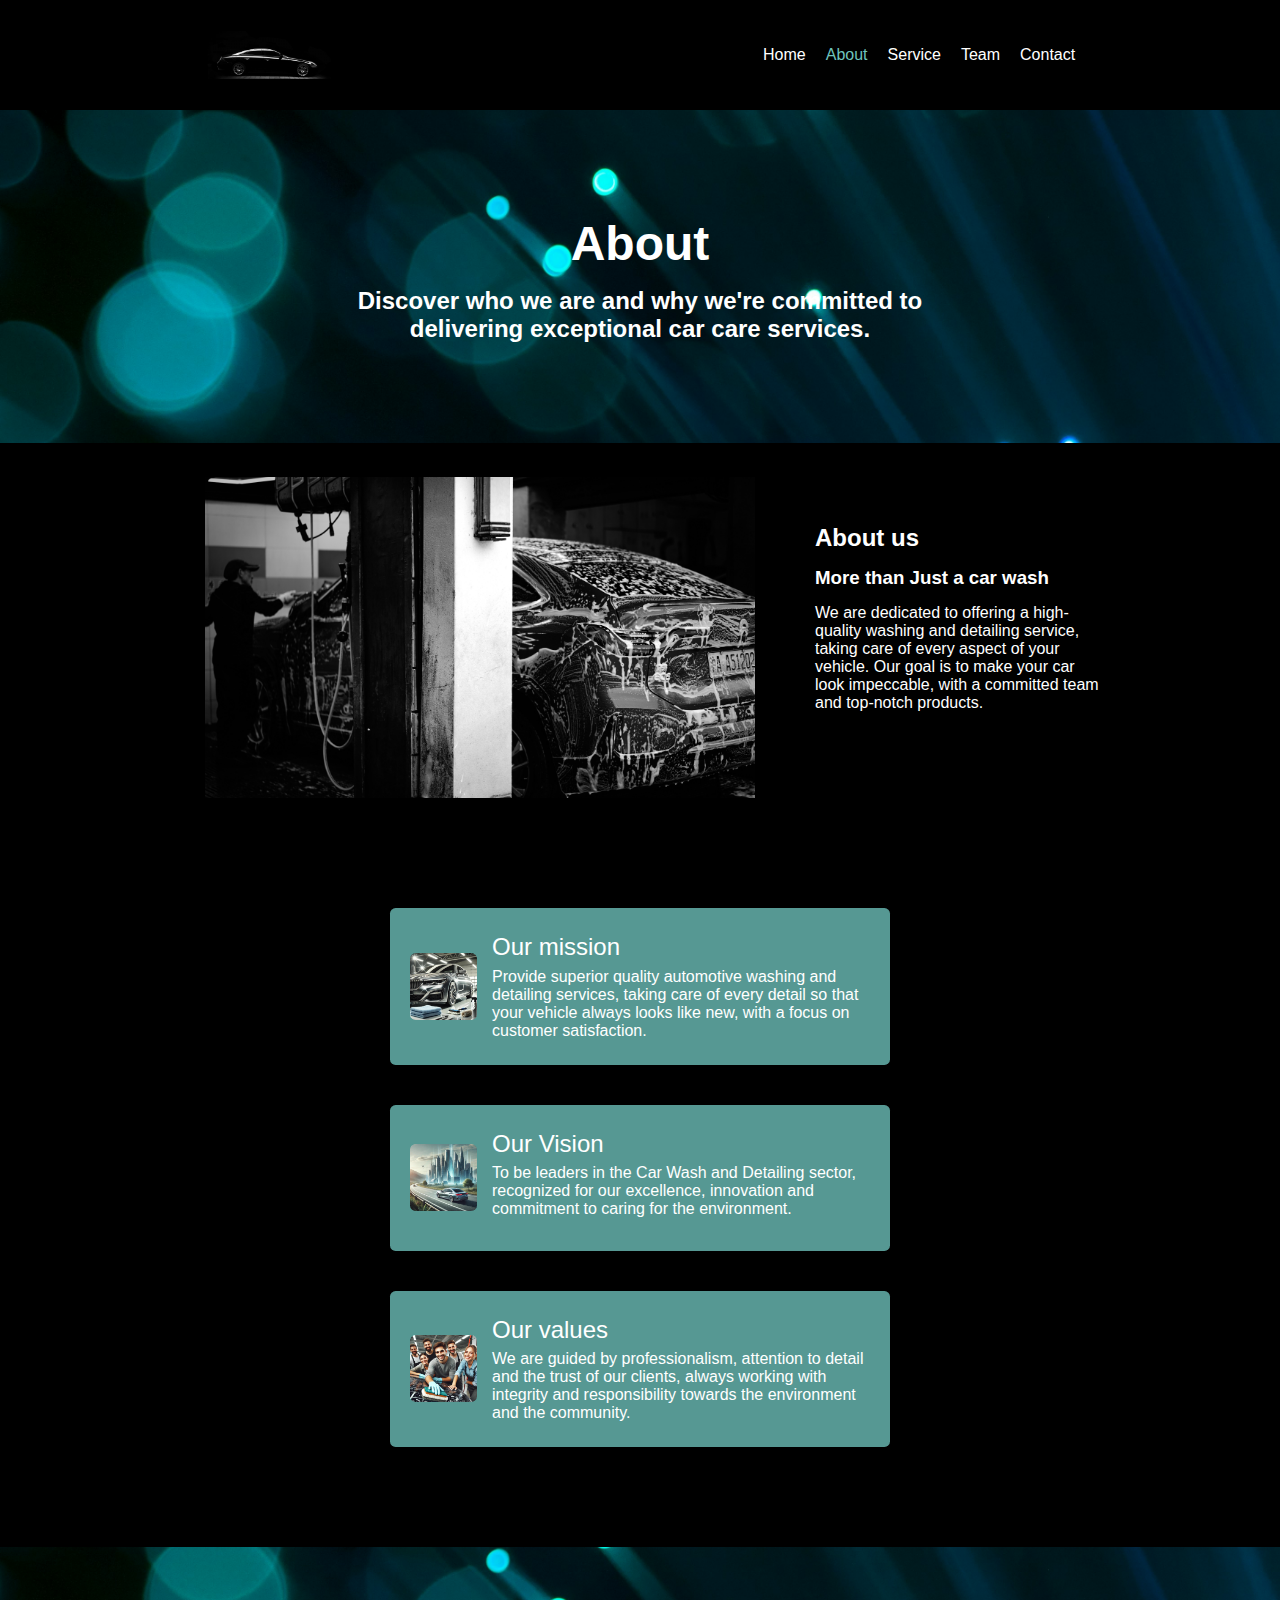
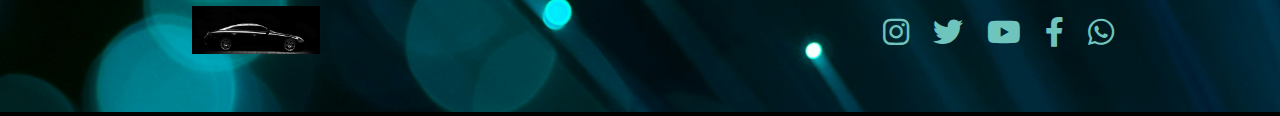
<file: pages/about.html>
<!DOCTYPE html>
<html lang="en">
<head>
    <meta charset="UTF-8">
    <meta name="viewport" content="width=device-width, initial-scale=1.0">
    <title>Premium Car Wash</title>
    <link rel="stylesheet" href="../css/styles.css">
    <link rel="stylesheet" href="https://cdnjs.cloudflare.com/ajax/libs/font-awesome/6.0.0-beta3/css/all.min.css">
</head>
<body>
    <header>
    <div class="container-nav">  
        <img src="../assets/images/auto-logo.jpg" alt="logo-header">
        <nav class="nav-bar">
            <button id="menu-toggle" class="menu-toggle" aria-label="Toggle menu">
                <i class="fa-solid fa-bars"></i>
            </button>
            <ul id="menu-items">
                <li><a href="../index.html">Home</a></li>
                <li><a href="#"  class="activeabout">About</a></li>
                <li><a href="../pages/service.html">Service</a></li>
                <li><a href="../pages/team.html">Team</a></li>
                <li><a href="../pages/contacto.html">Contact</a></li>
            </ul>
        </nav>
    </div>   
    </header>
    <main>
        <div class="home-container">
            <img src="../assets/images/blue-light.jpg" alt="fondo-main">
            <div class="text-container">
                <h1>About</h1>
                <h3>Discover who we are and why we're committed to delivering exceptional car care services.</h3>
            </div>
        </div>

        <!-- CONTENIDO -->
        <div class="section1">
            <img src="../assets/images/place-about.jpg" alt="lavado-rapido">
            <div class="col2">
                <h2>About us</h2>
                <h3>More than Just a car wash</h3>
                <p>We are dedicated to offering a high-quality washing and detailing service, taking care of every aspect of your vehicle. Our goal is to make your car look impeccable, with a committed team and top-notch products.</p>
            </div>
        </div>
        <div class="section2-about">
            <div class="cols">
                <img src="../assets/images/mision.jpg" alt="mision">
                <div class="col-content">
                    <h4>Our mission</h4>
                    <p>Provide superior quality automotive washing and detailing services, taking care of every detail so that your vehicle always looks like new, with a focus on customer satisfaction.</p>
                </div>
            </div>
            <div class="cols">
                <img src="../assets/images/vision.jpg" alt="vision">
                <div class="col-content">
                    <h4>Our Vision</h4>
                    <p>To be leaders in the Car Wash and Detailing sector, recognized for our excellence, innovation and commitment to caring for the environment.</p>
                </div>
            </div>
            <div class="cols">
                <img src="../assets/images/valores.jpg" alt="valores">
                <div class="col-content">
                    <h4>Our values</h4>
                    <p>We are guided by professionalism, attention to detail and the trust of our clients, always working with integrity and responsibility towards the environment and the community.</p>
                </div>
            </div>
        </div>

    </main>
    
    
    <footer>
        <div class="footer-container">
            <img src="../assets/images/blue-light.jpg" alt="fondo-footer">
                <div class="logo-footer">
                    <img src="../assets/images/auto-logo.jpg" alt="logo-footer">
                </div>
                <div class="redes-footer">
                    <a href=""><i class="fa-brands fa-instagram"></i></a>
                    <a href=""><i class="fa-brands fa-twitter"></i></a>
                    <a href=""><i class="fa-brands fa-youtube"></i></a>
                    <a href=""><i class="fa-brands fa-facebook-f"></i></a>
                    <a href=""><i class="fa-brands fa-whatsapp"></i></a>
                </div>
        </div>    
    </footer>

</body>
<script src="../assets/javascript/script.js"></script>
</html>
</file>
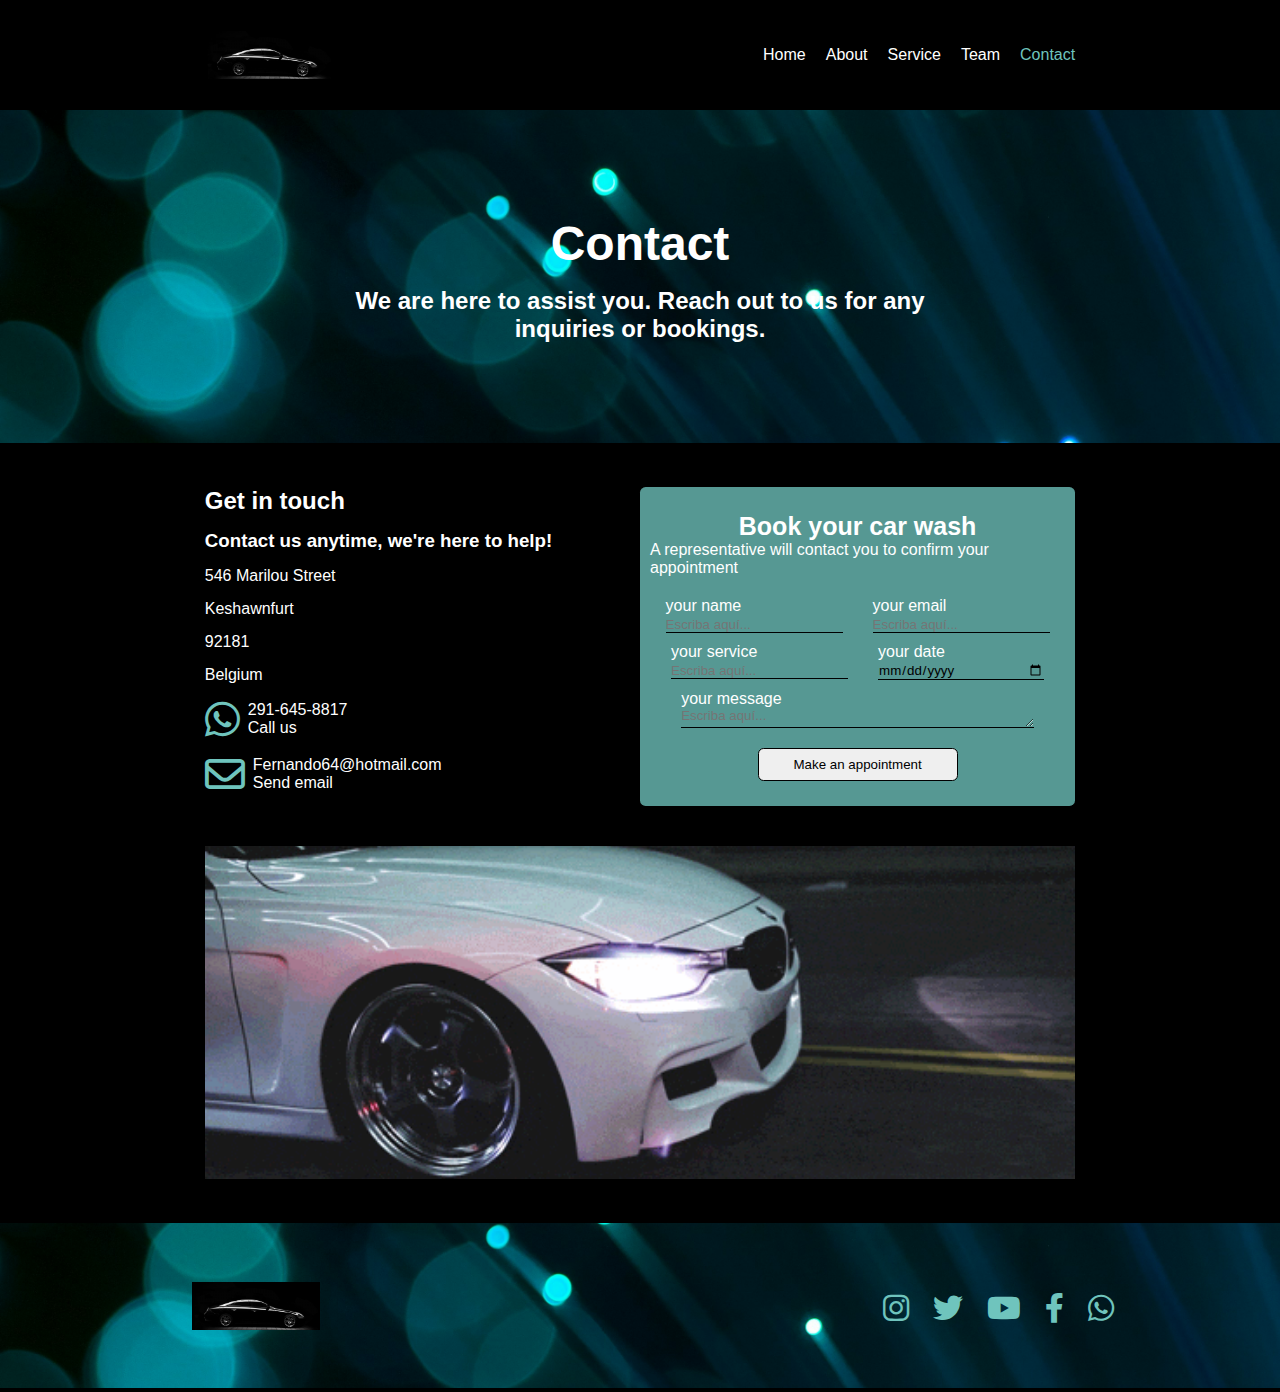
<file: pages/contacto.html>
<!DOCTYPE html>
<html lang="en">
<head>
    <meta charset="UTF-8">
    <meta name="viewport" content="width=device-width, initial-scale=1.0">
    <title>Premium Car Wash</title>
    <link rel="stylesheet" href="../css/styles.css">
    <link rel="stylesheet" href="https://cdnjs.cloudflare.com/ajax/libs/font-awesome/6.0.0-beta3/css/all.min.css">
</head>
<body>
    <header>  
    <div class="container-nav">
        <img src="../assets/images/auto-logo.jpg" alt="logo-header">
        <nav class="nav-bar">
            <button id="menu-toggle" class="menu-toggle" aria-label="Toggle menu">
                <i class="fa-solid fa-bars"></i>
            </button>
            <ul id="menu-items">
                <li><a href="../index.html">Home</a></li>
                <li><a href="../pages/about.html">About</a></li>
                <li><a href="../pages/service.html">Service</a></li>
                <li><a href="../pages/team.html">Team</a></li>
                <li><a href="#" class="activecontact">Contact</a></li>
            </ul>
        </nav>
    </div>    
    </header>
    <main>
        <div class="home-container">
            <img src="../assets/images/blue-light.jpg" alt="fondo-main">
            <div class="text-container">
                <h1>Contact</h1>
                <h3>We are here to assist you. Reach out to us for any inquiries or bookings.</h3>
            </div>
        </div>

        <!-- CONTENIDO -->
        <div class="row-section1">
            <div class="col-izq">
                <h2>Get in touch</h2>
                <h3>Contact us anytime, we're here to help!</h3>
                <p>546 Marilou Street</p>
                <p>Keshawnfurt</p>
                <p>92181</p>
                <P>Belgium</P>
                <div class="col-izq-wpp">
                   <i class="fa-brands fa-whatsapp"></i>
                   <div class="description">
                    <p>291-645-8817</p>
                    <p>Call us</p>
                   </div>
                </div>
                <div class="col-izq-mail">
                    <i class="fa-regular fa-envelope"></i>
                    <div class="description">
                     <p>Fernando64@hotmail.com</p>
                     <p>Send email</p>
                    </div>
                 </div>
            </div>
            <div class="card">
                <div class="book-row1">
                    <h2>Book your car wash</h2>
                    <p>A representative will contact you to confirm your appointment</p>
                </div>
                <div class="book-row2">
                    <div class="cont1">
                    <p>your name</p>
                    <input type="text" placeholder="Escriba aquí...">
                </div>
                <div class="cont1">
                    <p>your email</p>
                    <input type="text" placeholder="Escriba aquí...">
                </div>
                </div>
                <div class="book-row3">
                    <div class="cont1">
                    <p>your service</p>
                    <input type="text" placeholder="Escriba aquí...">
                </div>
                <div class="cont-date">
                    <p>your date</p>
                    <input type="date" placeholder="Escriba aquí...">
                </div>
                </div>
                <div class="book-row4">
                    <p>your message</p>
                    <textarea placeholder="Escriba aquí..." name="" id=""></textarea>
                    <div class="row4-button">
                    <button>Make an appointment</button>
                </div>
                </div>
            </div>
            
        </div>
        <div class="video">
            <img src="../assets/videos/gifBmw.gif" alt="gifBmw">
        </div>   
    </main>
    
    
    <footer>
        <div class="footer-container">
            <img src="../assets/images/blue-light.jpg" alt="fondo-footer">
                <div class="logo-footer">
                    <img src="../assets/images/auto-logo.jpg" alt="logo-footer">
                </div>
                <div class="redes-footer">
                    <a href=""><i class="fa-brands fa-instagram"></i></a>
                    <a href=""><i class="fa-brands fa-twitter"></i></a>
                    <a href=""><i class="fa-brands fa-youtube"></i></a>
                    <a href=""><i class="fa-brands fa-facebook-f"></i></a>
                    <a href=""><i class="fa-brands fa-whatsapp"></i></a>
                </div>
        </div>    
    </footer>

</body>
<script src="../assets/javascript/script.js"></script>
</html>
</file>
<file: css/styles.css>
@charset "UTF-8";
/*
es un bloque de codigo que posee varias propiedas que funcionaran entre si
*/
* {
  margin: 0;
  padding: 0;
  box-sizing: border-box;
  font-family: sans-serif;
}

header {
  display: flex;
  flex-direction: row;
  justify-content: space-around;
  align-items: center;
  gap: 0;
  width: 100%;
  height: 6.875rem;
  background-color: #000;
}
header img {
  width: 8rem;
  height: 3rem;
}
header .nav-bar .menu-toggle {
  display: none;
}
header .nav-bar ul {
  display: flex;
  flex-direction: row;
  justify-content: space-between;
  align-items: center;
  gap: 20px;
  list-style-type: none;
}
header .nav-bar a {
  text-decoration: none;
  color: #fff;
  cursor: pointer;
}
header .nav-bar a.activehome, header .nav-bar a.activeabout, header .nav-bar a.activeservice, header .nav-bar a.activeteam, header .nav-bar a.activecontact {
  color: #6fc4bd;
}

.container-nav {
  display: flex;
  flex-direction: row;
  justify-content: space-between;
  align-items: center;
  gap: 0;
  width: 100%;
  max-width: 68%;
}

img {
  width: 100%;
  height: 10.3125rem;
  object-fit: cover;
}

body {
  display: flex;
  flex-direction: column;
  min-height: 100vh;
  width: 100%;
  margin: 0;
}

main {
  flex: 1;
  background-color: #000;
  width: 100%;
}
main .video {
  max-width: 68%;
  margin: 40px auto;
}
main img {
  width: 100%;
  height: 20.8125rem;
  object-fit: cover;
}
main .home-container {
  position: relative;
}
main .home-container .text-container {
  position: absolute;
  top: 50%;
  left: 50%;
  transform: translate(-50%, -50%);
  text-align: center;
  color: #fff;
}
main .home-container .text-container h1 {
  font-size: 3rem;
}
main .home-container .text-container h3 {
  font-size: 1.5rem;
  margin-top: 1rem;
}

.section1, .section2 {
  display: flex;
  flex-direction: row;
  justify-content: center;
  align-items: center;
  gap: 0;
  gap: 30px;
}
.section1 img, .section2 img {
  margin: 30px 30px 10px;
  object-fit: cover;
  width: 100%;
  max-width: 34.375rem;
  max-height: 20.0625rem;
}
.section1.section2, .section2.section2 {
  margin-bottom: 30px;
}

.col2, .col3 {
  display: flex;
  flex-direction: column;
  justify-content: center;
  align-items: start;
  gap: 0;
}

.col2 p, .col3 p {
  color: #fff;
  max-width: 290px;
  margin-bottom: 20px;
}

.col2 h2, .col2 h3 {
  color: #fff;
  max-width: 250px;
  margin-bottom: 15px;
}

.btn-try {
  width: 100px;
  padding: 3px;
  border-radius: 0.35rem;
  color: #000;
  background-color: #6fc4bd;
  border: none;
  cursor: pointer;
  text-decoration: none;
  margin: 0 auto;
}

.section2-about {
  display: flex;
  flex-direction: row;
  justify-content: space-around;
  align-items: center;
  gap: 0;
  margin: 100px auto;
  gap: 40px;
  max-width: 68%;
}

.cols {
  display: flex;
  flex-direction: row;
  justify-content: none;
  align-items: center;
  gap: 0;
  width: auto;
  max-width: 500px;
  padding: 25px 20px;
  height: auto;
  background-color: rgba(111, 196, 189, 0.7764705882);
  border-radius: 0.35rem;
  gap: 10px;
  align-items: center;
  transition: transform 0.3s ease;
}
.cols:hover {
  transform: scale(1.1);
}
.cols img {
  width: 73px;
  height: 67px;
  background-color: #6fc4bd;
  border-radius: 0.35rem;
}
.cols .col-content {
  margin-left: 5px;
  display: flex;
  flex-direction: column;
  min-height: 96px;
  justify-content: start;
  gap: 6.5px;
}
.cols h4 {
  color: #fff;
  font-weight: 500;
  font-size: 24px;
}
.cols p {
  color: #fff;
}

.services-grid {
  display: grid;
  grid-template-columns: repeat(3, 1fr);
  grid-template-rows: repeat(3, auto);
  grid-template-areas: "basic-wash interior-detailing express-car-wash" "complete-wash paint-treatment exterior-detailing" "tire-chassis-decontamination premium-detailing premium-detailing";
  gap: 20px;
  padding: 20px;
  max-width: 68%;
  margin: 0 auto;
}
.services-grid .service-item {
  max-width: 80%;
  border-top: 2px solid #fff;
  color: #fff;
}
.services-grid .service-item h3 {
  margin-bottom: 10px;
}
.services-grid .service-item ul li {
  margin-bottom: 5px;
}
.services-grid .detailing-options {
  display: flex;
  flex-direction: row;
  justify-content: center;
  align-items: none;
  gap: 0;
}
.services-grid .detailing-options .detailing-option {
  flex: 1;
}
.services-grid .basic-wash {
  grid-area: basic-wash;
}
.services-grid .interior-detailing {
  grid-area: interior-detailing;
}
.services-grid .express-car-wash {
  grid-area: express-car-wash;
}
.services-grid .complete-wash {
  grid-area: complete-wash;
}
.services-grid .paint-treatment {
  grid-area: paint-treatment;
}
.services-grid .exterior-detailing {
  grid-area: exterior-detailing;
}
.services-grid .tire-chassis-decontamination {
  grid-area: tire-chassis-decontamination;
}
.services-grid .premium-detailing {
  grid-area: premium-detailing;
}

.container-row-img-services {
  margin: 40px auto;
  max-width: 68%;
  display: flex;
  align-items: center;
  justify-content: space-around;
}

.service-img-grid {
  display: grid;
  grid-template-columns: 1fr 1fr;
  gap: 40px;
}

.container-row-img-services img {
  border-radius: 0.35rem;
}

.service-img-grid img {
  width: 198px;
  height: 108px;
}

.img-1 {
  width: 507px;
  height: 236px;
}

.team-img-grid {
  max-width: 68%;
  display: grid;
  grid-template-columns: 1fr 1fr 1fr 1fr;
  gap: 20px;
  padding: 20px;
  place-items: center;
  margin: 20px auto;
}
.team-img-grid .person p {
  display: flex;
  flex-direction: row;
  justify-content: center;
  align-items: none;
  gap: 0;
  color: #fff;
  margin-top: 10px;
  transition: font-size 0.3s ease;
}
.team-img-grid img {
  width: 150px;
  height: 150px;
  border-radius: 50%;
  border: none;
  transition: 0.3s;
}
.team-img-grid img:hover {
  border: 1px solid rgba(255, 255, 255, 0.5);
  box-shadow: 0 0 15px rgba(255, 255, 255, 0.8), 0 0 30px rgba(255, 255, 255, 0.5), 0 0 45px rgba(255, 255, 255, 0.2);
}
.team-img-grid img:hover + p {
  font-size: 20px;
}

.row-section1 {
  display: flex;
  flex-direction: row;
  justify-content: space-between;
  align-items: start;
  gap: 0;
  margin: 40px auto;
  max-width: 68%;
}
.row-section1 .col-izq {
  display: flex;
  flex-direction: column;
  justify-content: none;
  align-items: none;
  gap: 15px;
  color: #fff;
}
.row-section1 .col-izq .col-izq-wpp, .row-section1 .col-izq .col-izq-mail {
  display: flex;
  flex-direction: row;
  justify-content: none;
  align-items: center;
  gap: 8px;
}
.row-section1 .col-izq .col-izq-wpp i, .row-section1 .col-izq .col-izq-mail i {
  color: #6fc4bd;
  font-size: 40px;
}
.row-section1 .card {
  display: flex;
  flex-direction: column;
  justify-content: none;
  align-items: center;
  gap: 0;
  background-color: rgba(111, 196, 189, 0.7764705882);
  border-radius: 0.35rem;
  padding: 25px 10px 25px 10px;
  max-width: 50%;
}
.row-section1 .card .book-row1 {
  display: flex;
  flex-direction: column;
  justify-content: center;
  align-items: center;
  gap: 0;
  margin-bottom: 1.25rem;
}
.row-section1 .card .book-row2 {
  display: flex;
  gap: 30px;
  margin-bottom: 10px;
}
.row-section1 .card .book-row3 {
  display: flex;
  gap: 30px;
  margin-bottom: 10px;
  max-width: 100%;
  width: 100%;
  justify-content: center;
}
.row-section1 .card .book-row3 .cont-date {
  width: 100%;
  max-width: 40%;
}
.row-section1 .card .book-row4 {
  display: flex;
  flex-direction: column;
  max-width: 85%;
  width: 100%;
}
.row-section1 .card .book-row4 button {
  margin-top: 10px;
  padding: 8px;
  width: 200px;
  border: #000 solid 1px;
  border-radius: 0.35rem;
}
.row-section1 .card .book-row4 textarea {
  min-width: 100%;
  max-width: 100%;
  min-height: 20px;
  max-height: 100px;
  width: 100%;
  height: 20px;
  border: none;
  background: none;
  border-bottom: solid 1px #000;
}
.row-section1 .card .row4-button {
  display: flex;
  justify-content: center;
  margin-top: 10px;
}
.row-section1 .card input[type=text] {
  border: none;
  background: none;
  border-bottom: solid 0.5px #000;
  max-width: 100%;
  width: 100%;
}
.row-section1 .card .cont-date input[type=date] {
  max-width: 100%;
  width: 100%;
  border: none;
  border-bottom: solid 0.5px #000;
  background: none;
}
.row-section1 .card h2 {
  color: #fff;
  font-size: 25px;
}
.row-section1 .card p {
  color: #fff;
}
.row-section1 .card .card-footer {
  display: flex;
  flex-direction: row;
  justify-content: space-between;
  align-items: center;
  gap: 0;
  margin-top: 10px;
}
.row-section1 .card .card-footer i {
  font-size: 20px;
  cursor: pointer;
}
.row-section1 .card .card-footer i:hover {
  transform: scale(1.1);
}
.row-section1 input[type=submit], .row-section1 .submit-button {
  width: 100px;
  padding: 10px;
  border-radius: 0.35rem;
  color: #fff;
  background-color: #6fc4bd;
  border: none;
  cursor: pointer;
  text-decoration: none;
  margin-top: 10px;
}
.row-section1 input[type=submit]:hover, .row-section1 .submit-button:hover {
  background-color: #fff;
  color: #6fc4bd;
}
.row-section1 .button-row {
  display: flex;
  flex-direction: row;
  justify-content: center;
  align-items: center;
  gap: 0;
}

footer {
  margin: 0;
  padding: 0;
  width: 100%;
  background-color: #000;
}
footer .footer-container {
  position: relative;
}
footer .footer-container img[alt=fondo-footer] {
  height: 10.3125rem;
  width: 100%;
  object-fit: cover;
}
footer .footer-container .logo-footer {
  position: absolute;
  top: 50%;
  left: 20%;
  transform: translate(-50%, -50%);
  text-align: center;
}
footer .footer-container img[alt=logo-footer] {
  width: 8rem;
  height: 3rem;
}
footer .footer-container .redes-footer {
  display: flex;
  flex-direction: none;
  justify-content: none;
  align-items: none;
  gap: 1.5rem;
  position: absolute;
  top: 50%;
  left: 78%;
  transform: translate(-50%, -50%);
  color: #fff;
}
footer .footer-container .redes-footer i {
  font-size: 1.875rem;
}
footer .footer-container .redes-footer a {
  text-decoration-line: none;
  color: #6fc4bd;
}

@media screen and (max-width: 1637px) {
  .section2-about {
    display: flex;
    flex-direction: column;
    justify-content: center;
    align-items: center;
    gap: 40px;
  }
}
@media screen and (max-width: 1024px) {
  .video img {
    object-fit: contain;
    height: auto;
  }
  #section1-team {
    flex-direction: column;
  }
  .row-section1 {
    flex-direction: column;
    justify-content: center;
    align-items: center;
  }
  .row-section1 .card {
    margin-top: 30px;
    max-width: 100%;
  }
  .team-img-grid {
    grid-template-columns: 1fr 1fr; /* Dos columnas */
  }
  .team-img-grid img {
    width: 150px; /* Reducir el tamaño de las imágenes */
    height: 150px;
  }
  .team-img-grid .person p {
    font-size: 20px; /* Reducir el tamaño del texto */
  }
}
@media screen and (max-width: 800px) {
  .section1,
  .section2 {
    display: flex;
    flex-direction: column;
    flex-wrap: nowrap;
    justify-content: center;
    align-items: center;
    gap: 0;
  }
  .col2,
  .col3 {
    display: flex;
    flex-direction: column;
    justify-content: center;
    align-items: center;
    gap: 0;
    margin: 20px;
  }
  .col2 p,
  .col3 p {
    max-width: 320px;
  }
  main {
    position: relative;
    z-index: 1;
  }
}
@media screen and (max-width: 768px) {
  header {
    position: relative;
    z-index: 1000;
  }
  header .nav-bar {
    position: static;
  }
  header .nav-bar .menu-toggle {
    display: block;
    background: none;
    border: none;
    color: #fff;
    font-size: 1.5rem;
    cursor: pointer;
  }
  header .nav-bar #menu-items {
    display: none;
    position: absolute;
    top: 100%;
    right: 0;
    background-color: #000;
    width: 100%;
    max-width: 100px;
    padding: 1rem;
    box-shadow: 0 2px 5px rgba(0, 0, 0, 0.2);
  }
  header .nav-bar #menu-items.show {
    display: block;
  }
  header .nav-bar #menu-items li {
    margin-bottom: 0.5rem;
  }
  header .nav-bar #menu-items a {
    color: #fff;
    text-decoration: none;
    display: block;
    padding: 0.5rem 0;
  }
  .row-section1 p {
    font-size: 12px;
  }
  .row-section1 .card .book-row3 {
    justify-content: space-between;
  }
  .row-section1 .card h2 {
    font-size: 20px;
  }
}
@media screen and (max-width: 600px) {
  main .home-container .text-container {
    width: 80%;
  }
  main .home-container .text-container h3 {
    font-size: 20px;
  }
  .section1 img, .section2 img {
    max-width: 90%;
  }
  .team-img-grid .person img {
    width: 100%;
    max-width: 98%;
    aspect-ratio: 1/1;
    height: 100%;
    max-height: 98%;
  }
  footer .footer-container {
    position: relative;
    padding: 15px;
  }
  footer .footer-container img[alt=fondo-footer] {
    display: none;
  }
  footer .footer-container .logo-footer {
    position: relative;
    top: auto;
    left: auto;
    transform: none;
    margin-bottom: 20px;
  }
  footer .footer-container .redes-footer {
    position: relative;
    top: auto;
    left: auto;
    transform: none;
    justify-content: center;
    margin-top: 10px;
    width: 100%;
    gap: 1rem;
  }
  footer .footer-container .redes-footer i {
    font-size: 1.5rem;
  }
}
@media screen and (max-width: 410px) {
  main .home-container .text-container h3 {
    font-size: 15px;
  }
  main .home-container .text-container h1 {
    font-size: 40px;
  }
  .cols p {
    font-size: 12px;
  }
  .cols h4 {
    font-size: 18px;
  }
}
@media screen and (max-width: 370px) {
  .cols p {
    font-size: 10px;
  }
  .cols h4 {
    font-size: 16px;
  }
}

/*# sourceMappingURL=styles.css.map */
</file>
